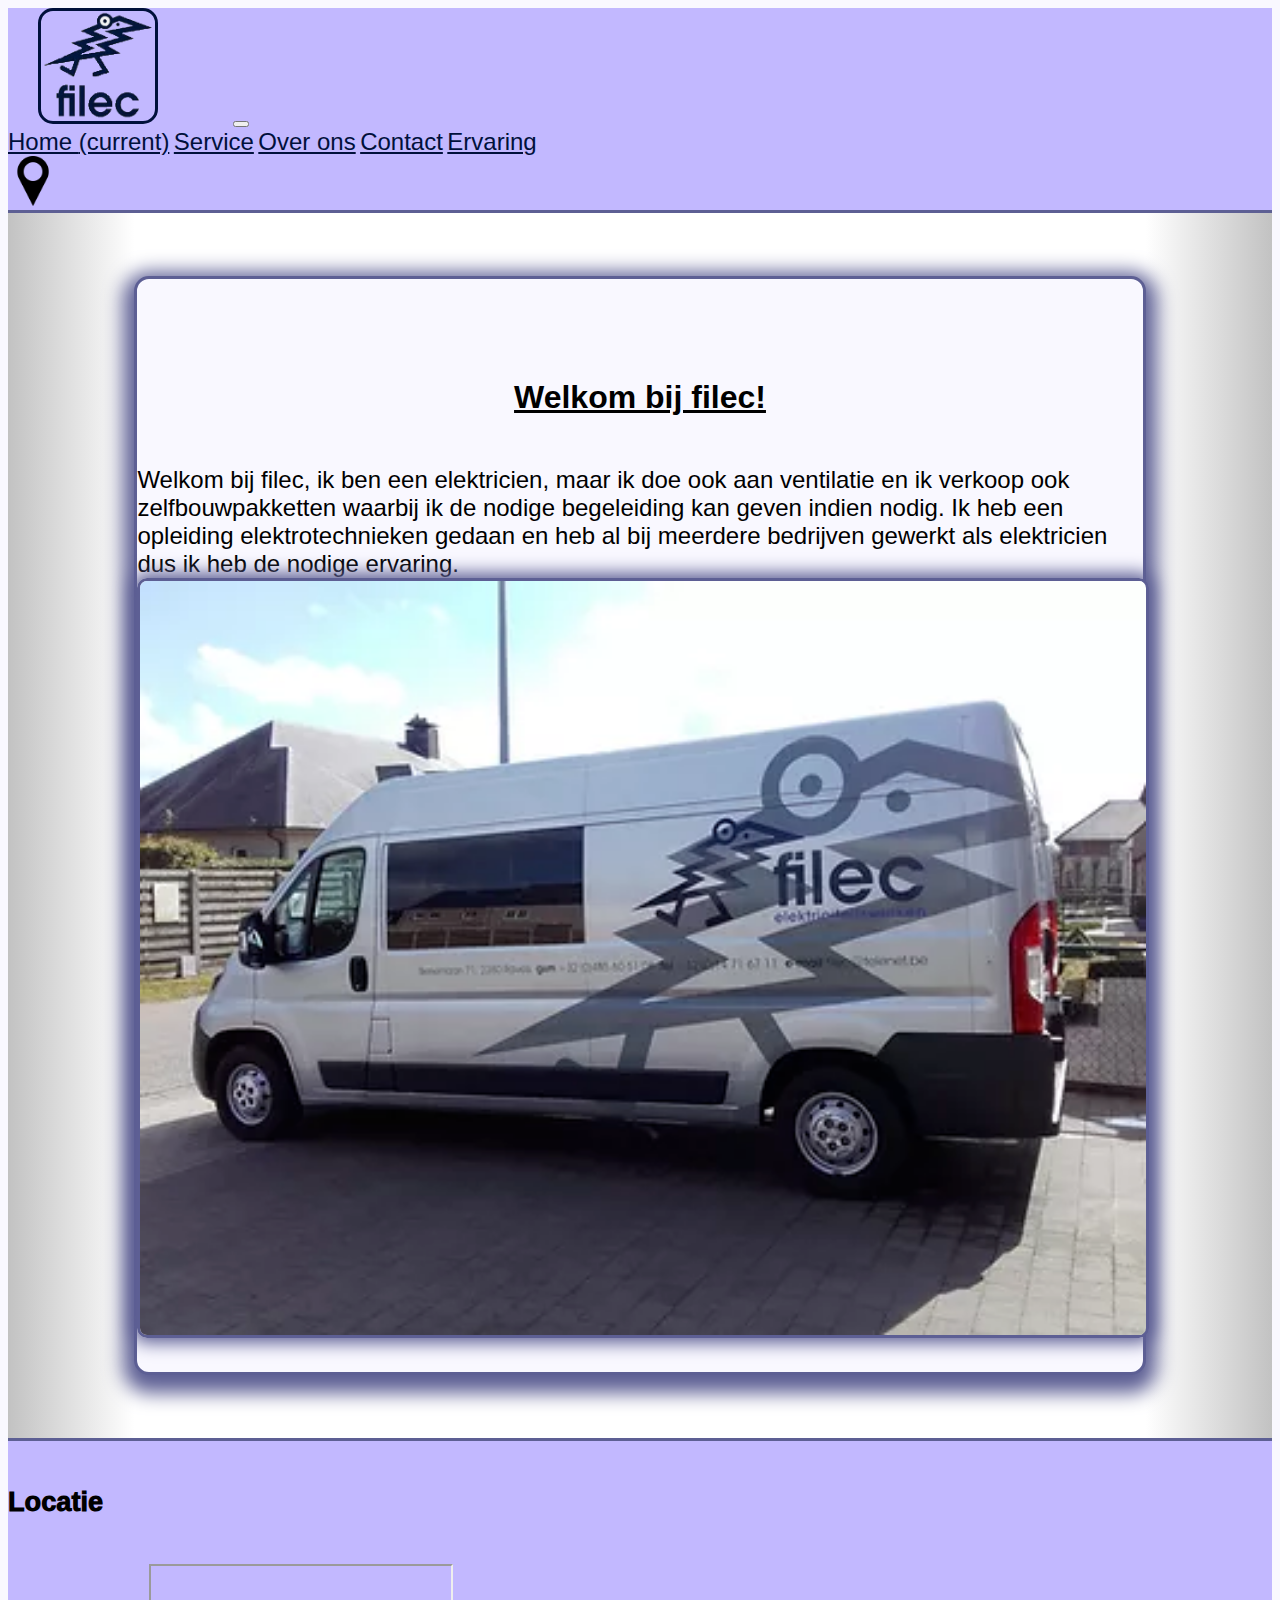
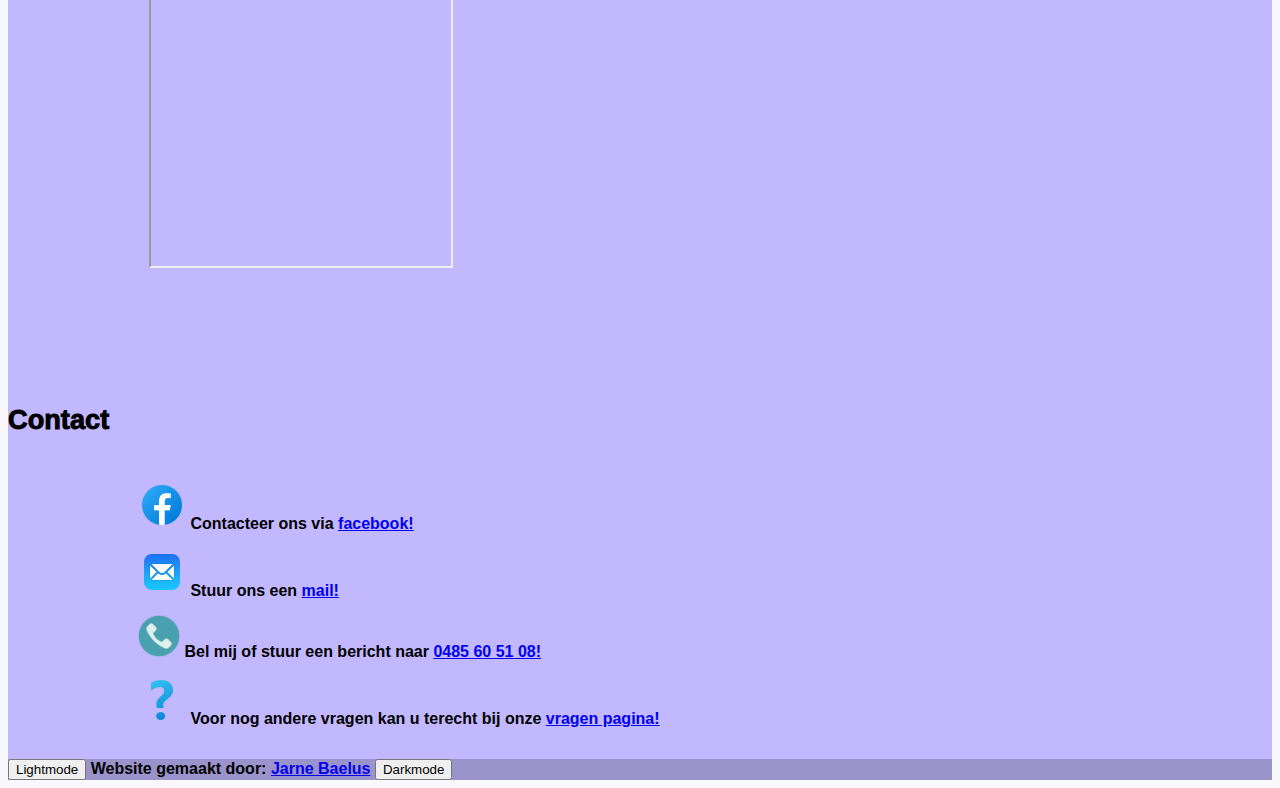
<file: Index.html>
<!DOCTYPE html>
<html lang="en">
<head>
    <meta charset="UTF-8">
    <meta name="viewport" content="width=device-width, initial-scale=1.0"/>
    <link rel="icon" type="image/png" sizes="16x16"  href="Images/favicons/favicon-16x16.png">
    <meta name="msapplication-TileColor" content="#ffffff">
    <meta name="theme-color" content="#ffffff">
    <title>Filec</title>
    <link rel="stylesheet" href="https://cdn.jsdelivr.net/npm/bootstrap@4.1.3/dist/css/bootstrap.min.css" integrity="sha384-MCw98/SFnGE8fJT3GXwEOngsV7Zt27NXFoaoApmYm81iuXoPkFOJwJ8ERdknLPMO" crossorigin="anonymous">
    <script src="https://code.jquery.com/jquery-3.3.1.slim.min.js" integrity="sha384-q8i/X+965DzO0rT7abK41JStQIAqVgRVzpbzo5smXKp4YfRvH+8abtTE1Pi6jizo" crossorigin="anonymous"></script>
    <script src="https://cdn.jsdelivr.net/npm/popper.js@1.14.3/dist/umd/popper.min.js" integrity="sha384-ZMP7rVo3mIykV+2+9J3UJ46jBk0WLaUAdn689aCwoqbBJiSnjAK/l8WvCWPIPm49" crossorigin="anonymous"></script>
    <script src="https://cdn.jsdelivr.net/npm/bootstrap@4.1.3/dist/js/bootstrap.min.js" integrity="sha384-ChfqqxuZUCnJSK3+MXmPNIyE6ZbWh2IMqE241rYiqJxyMiZ6OW/JmZQ5stwEULTy" crossorigin="anonymous"></script>
    <link rel="Stylesheet" href="./Styling/General.css">
    <link rel="Stylesheet" href="./Styling/HomePage.css">
</head>
<body id="body">
<header>
    <nav id ="navbar" class="navbar navbar-expand-lg navbar-light">
        <a class="navbar-brand" href="Index.html"><img id="Logo" src="/Images/LogoFinal.png" alt="Logo"><img id="DarkLogo" src="Images/DarkLogo.png" alt="Logo"></a>
        <button class="navbar-toggler" type="button" data-toggle="collapse" data-target="#navbarNavAltMarkup"
                aria-controls="navbarNavAltMarkup" aria-expanded="false" aria-label="Toggle navigation">
            <span class="navbar-toggler-icon"></span>
        </button>
        <div class="collapse navbar-collapse" id="navbarNavAltMarkup">
            <div class="navbar-nav" id="nav">
                <a class="nav-item nav-link active" href="Index.html">Home <span class="sr-only">(current)</span></a>
                <a class="nav-item nav-link" href="Services.html">Service</a>
                <a class="nav-item nav-link" href="AboutUs.html">Over ons</a>
                <a class="nav-item nav-link" href="Contact.html">Contact</a>
                <a class="nav-item nav-link" href="Experience.html">Ervaring</a>
            </div>
        </div>
        <a href="https://www.google.com/maps/place/Filec/@51.3641617,4.9839806,15.75z/data=!4m9!1m2!2m1!1sfilec!3m5!1s0x47c6b1f99900ab27:0x7a37b0a11c74a8a5!8m2!3d51.3658681!4d4.9849121!15sCgVmaWxlY5IBC2VsZWN0cmljaWFu" target="_blank"><img class="marker NoPhone" alt="marker" src="Images/map-marker.png"></a>
    </nav>
</header>
<main id="background">
    <div id="container-body" class="container-body">
        <h1 class="Title">Welkom bij filec!</h1>

    <div class="container">
        <div class="row">
            <div class="col-sm">
                <div class="HomeText">
                        Welkom bij filec, ik ben een elektricien, maar ik doe ook aan ventilatie en ik verkoop ook zelfbouwpakketten waarbij ik de nodige begeleiding kan geven indien nodig. Ik heb een opleiding elektrotechnieken gedaan en heb al bij meerdere bedrijven gewerkt als elektricien dus ik heb de nodige ervaring.
                </div>
            </div>
            <div class="col-sm">
                <img id="Bus" class="Bus" src="Images/Bus.png">
            </div>
        </div>
    </div>
    </div>
</main>
<footer id="footer" class="text-center text-lg-start">
    <!-- Grid container -->
    <div class="container p-4">
        <!--Grid row-->
        <div class="row">
            <!--Grid column-->

            <div class="col-lg-6 col-md-12 mb-4 mb-md-0 NoPhone">
                <h5 class="text-uppercase">Locatie</h5>

                <p>
                <div class="mapouter">
                <div class="gmap_canvas">
                    <iframe width="500px" height="300px" id="gmap_canvas" src="https://maps.google.com/maps?q=Berkenlaan%2071%20%202380%20RAVELS&t=&z=13&ie=UTF8&iwloc=&output=embed"></iframe>
                    <a href="https://123movies-to.org"></a><br>
                    <style>.mapouter{position:relative;text-align:center;height:395px;width:585px;}</style>
                    <style>.gmap_canvas {overflow:hidden;background:none!important;height:395px;width:585px;}</style>
                </div></div>

            </div>

            <!--Grid column-->

            <!--Grid column-->
            <div class="col-lg-6 col-md-12 mb-4 mb-md-0">
                <h5 class="text-uppercase">Contact</h5>

                <p class="Contact-footer">
                    <img class="logo-facebook" src="Images/icons/Facebook.png" alt="Facebook Logo"> Contacteer ons via <a href="https://www.facebook.com/search/top?q=filec">facebook!</a><br>
                    <img class="logo-mail" src="Images/icons/Mail.png" alt="Facebook Logo"> Stuur ons een <a href="mailto:filec@telenet.be">mail!</a><br>
                    <img class="Logo-phone" src="Images/icons/Phone.png" alt="Facebook Logo"> Bel mij of stuur een bericht naar <a href="tel:0485605108">0485 60 51 08!</a><br>
                    <img class="logo-question" src="Images/icons/Question.png" alt="Facebook Logo"> Voor nog andere vragen kan u terecht bij onze <a href="Contact.html">vragen pagina!</a><br>
                </p>
            </div>
            <!--Grid column-->
        </div>
        <!--Grid row-->
    </div>
    <!-- Grid container -->

    <div class="text-center p-3" style="background-color: rgba(0, 0, 0, 0.2);">
        <button type ="button" role="button" id="Light" onclick="Lighten()">Lightmode</button>
        Website gemaakt door: <a href="mailto:jarnebaelus@gmail.com">Jarne Baelus</a>
        <button type ="button" role="button" id="Dark" onclick="Darken()">Darkmode</button>

    </div>
</footer>
<script src="Javascript/General.js"></script>
</body>
</html>
</file>
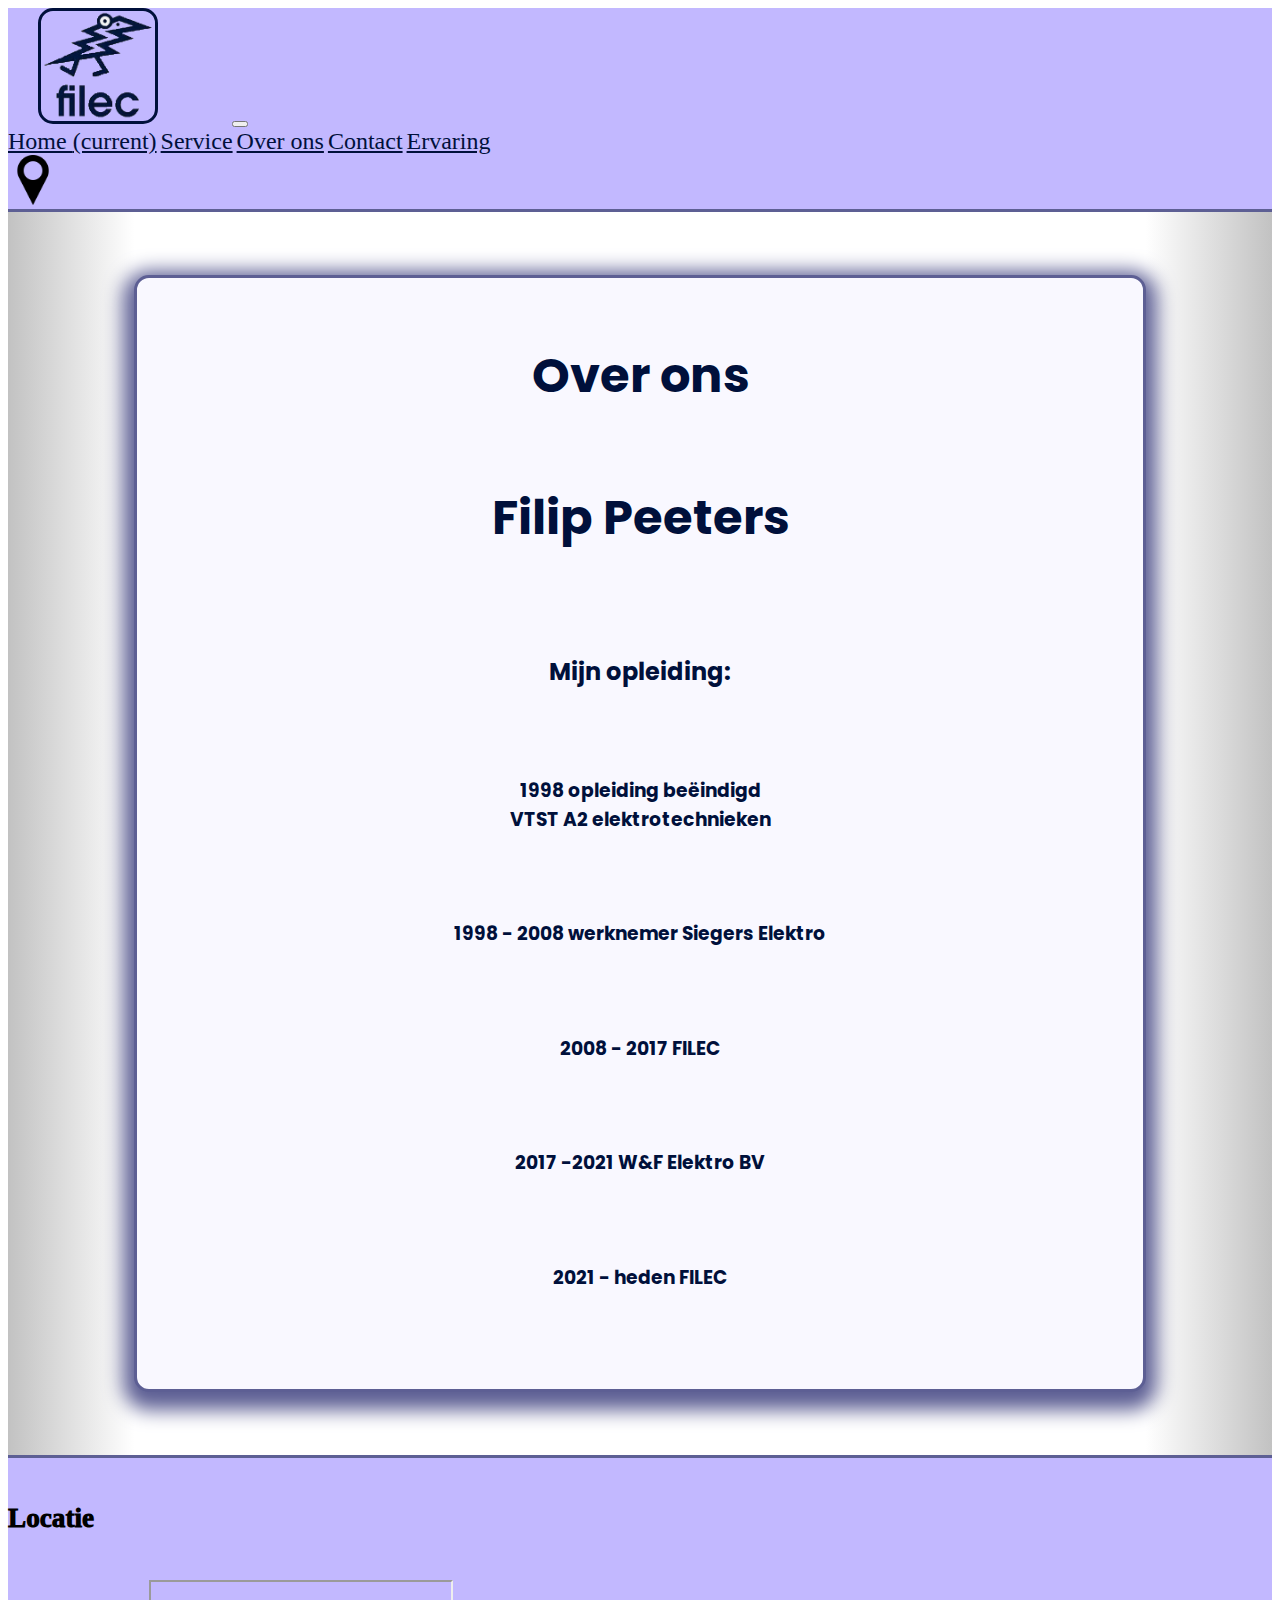
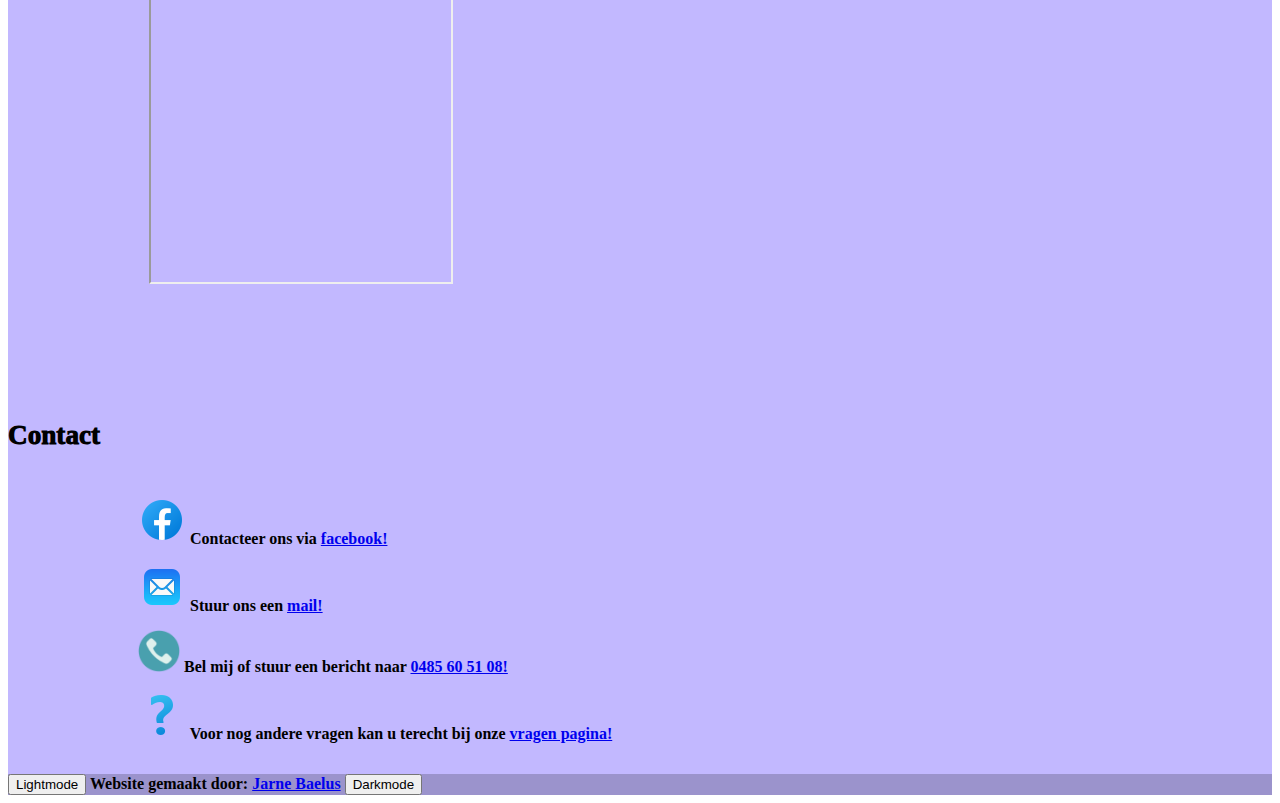
<file: AboutUs.html>
<!DOCTYPE html>
<html lang="en">
<head>
    <meta charset="UTF-8">
    <meta name="viewport" content="width=device-width, initial-scale=1.0"/>
    <link rel="icon" type="image/png" sizes="16x16"  href="Images/favicons/favicon-16x16.png">
    <meta name="msapplication-TileColor" content="#ffffff">
    <meta name="theme-color" content="#ffffff">
    <title>Filec</title>
    <link rel="stylesheet" href="https://cdn.jsdelivr.net/npm/bootstrap@4.1.3/dist/css/bootstrap.min.css" integrity="sha384-MCw98/SFnGE8fJT3GXwEOngsV7Zt27NXFoaoApmYm81iuXoPkFOJwJ8ERdknLPMO" crossorigin="anonymous">
    <script src="https://code.jquery.com/jquery-3.3.1.slim.min.js" integrity="sha384-q8i/X+965DzO0rT7abK41JStQIAqVgRVzpbzo5smXKp4YfRvH+8abtTE1Pi6jizo" crossorigin="anonymous"></script>
    <script src="https://cdn.jsdelivr.net/npm/popper.js@1.14.3/dist/umd/popper.min.js" integrity="sha384-ZMP7rVo3mIykV+2+9J3UJ46jBk0WLaUAdn689aCwoqbBJiSnjAK/l8WvCWPIPm49" crossorigin="anonymous"></script>
    <script src="https://cdn.jsdelivr.net/npm/bootstrap@4.1.3/dist/js/bootstrap.min.js" integrity="sha384-ChfqqxuZUCnJSK3+MXmPNIyE6ZbWh2IMqE241rYiqJxyMiZ6OW/JmZQ5stwEULTy" crossorigin="anonymous"></script>
    <link rel="Stylesheet" href="./Styling/General.css">
    <link rel="Stylesheet" href="./Styling/Aboutus.css">
</head>
<body id="body">
<header>
    <nav id ="navbar" class="navbar navbar-expand-lg navbar-light">
        <a class="navbar-brand" href="Index.html"><img id="Logo" src="/Images/LogoFinal.png" alt="Logo"><img id="DarkLogo" src="Images/DarkLogo.png" alt="Logo"></a>
        <button class="navbar-toggler" type="button" data-toggle="collapse" data-target="#navbarNavAltMarkup"
                aria-controls="navbarNavAltMarkup" aria-expanded="false" aria-label="Toggle navigation">
            <span class="navbar-toggler-icon"></span>
        </button>
        <div class="collapse navbar-collapse" id="navbarNavAltMarkup">
            <div class="navbar-nav" id="nav">
                <a class="nav-item nav-link active" href="Index.html">Home <span class="sr-only">(current)</span></a>
                <a class="nav-item nav-link" href="Services.html">Service</a>
                <a class="nav-item nav-link" href="AboutUs.html">Over ons</a>
                <a class="nav-item nav-link" href="Contact.html">Contact</a>
                <a class="nav-item nav-link" href="Experience.html">Ervaring</a>
            </div>
        </div>
        <a href="https://www.google.com/maps/place/Filec/@51.3641617,4.9839806,15.75z/data=!4m9!1m2!2m1!1sfilec!3m5!1s0x47c6b1f99900ab27:0x7a37b0a11c74a8a5!8m2!3d51.3658681!4d4.9849121!15sCgVmaWxlY5IBC2VsZWN0cmljaWFu" target="_blank"><img class="marker NoPhone" alt="marker" src="Images/map-marker.png"></a>
    </nav>
</header>
<main id="background">
    <div id="container-body" class="container-body">
        <h1 class="Title">Over ons</h1>
        <div class="row">
            <div class="col">
                <div container>
        <h1>Filip Peeters</h1><br><br>
        <h2>Mijn opleiding:</h2><br><br>
            <h3>1998 opleiding beëindigd<br> VTST A2 elektrotechnieken</h3><br><br>
            <h3>1998 - 2008 werknemer Siegers Elektro</h3><br><br>
            <h3>2008 - 2017 FILEC</h3><br><br>
            <h3>2017 -2021 W&F Elektro BV</h3><br><br>
            <h3>2021 - heden FILEC</h3><br><br>
                </div>
            </div>
            <div class="col collogo">
                <img alt="Logo" class="Logopicture" src="Images/LogoFinal.png">
            </div>
        </div>
    </div>
</main>
<footer id="footer" class="text-center text-lg-start">
    <!-- Grid container -->
    <div class="container p-4">
        <!--Grid row-->
        <div class="row">
            <!--Grid column-->

            <div class="col-lg-6 col-md-12 mb-4 mb-md-0 NoPhone">
                <h5 class="text-uppercase">Locatie</h5>

                <p>
                <div class="mapouter">
                    <div class="gmap_canvas">
                        <iframe width="500px" height="300px" id="gmap_canvas" src="https://maps.google.com/maps?q=Berkenlaan%2071%20%202380%20RAVELS&t=&z=13&ie=UTF8&iwloc=&output=embed"></iframe>
                        <a href="https://123movies-to.org"></a><br>
                        <style>.mapouter{position:relative;text-align:center;height:395px;width:585px;}</style>
                        <style>.gmap_canvas {overflow:hidden;background:none!important;height:395px;width:585px;}</style>
                    </div></div>

            </div>

            <!--Grid column-->

            <!--Grid column-->
            <div class="col-lg-6 col-md-12 mb-4 mb-md-0">
                <h5 class="text-uppercase">Contact</h5>

                <p class="Contact-footer">
                    <img class="logo-facebook" src="Images/icons/Facebook.png" alt="Facebook Logo"> Contacteer ons via <a href="https://www.facebook.com/search/top?q=filec">facebook!</a><br>
                    <img class="logo-mail" src="Images/icons/Mail.png" alt="Facebook Logo"> Stuur ons een <a href="mailto:filec@telenet.be">mail!</a><br>
                    <img class="Logo-phone" src="Images/icons/Phone.png" alt="Facebook Logo"> Bel mij of stuur een bericht naar <a href="tel:0485605108">0485 60 51 08!</a><br>
                    <img class="logo-question" src="Images/icons/Question.png" alt="Facebook Logo"> Voor nog andere vragen kan u terecht bij onze <a href="Contact.html">vragen pagina!</a><br>
                </p>
            </div>
            <!--Grid column-->
        </div>
        <!--Grid row-->
    </div>
    <!-- Grid container -->

    <div class="text-center p-3" style="background-color: rgba(0, 0, 0, 0.2);">
        <button type ="button" role="button" id="Light" onclick="Lighten()">Lightmode</button>
        Website gemaakt door: <a href="mailto:jarnebaelus@gmail.com">Jarne Baelus</a>
        <button type ="button" role="button" id="Dark" onclick="Darken()">Darkmode</button>

    </div>
</footer>
<script src="Javascript/General.js"></script>
</body>
</html>
</file>
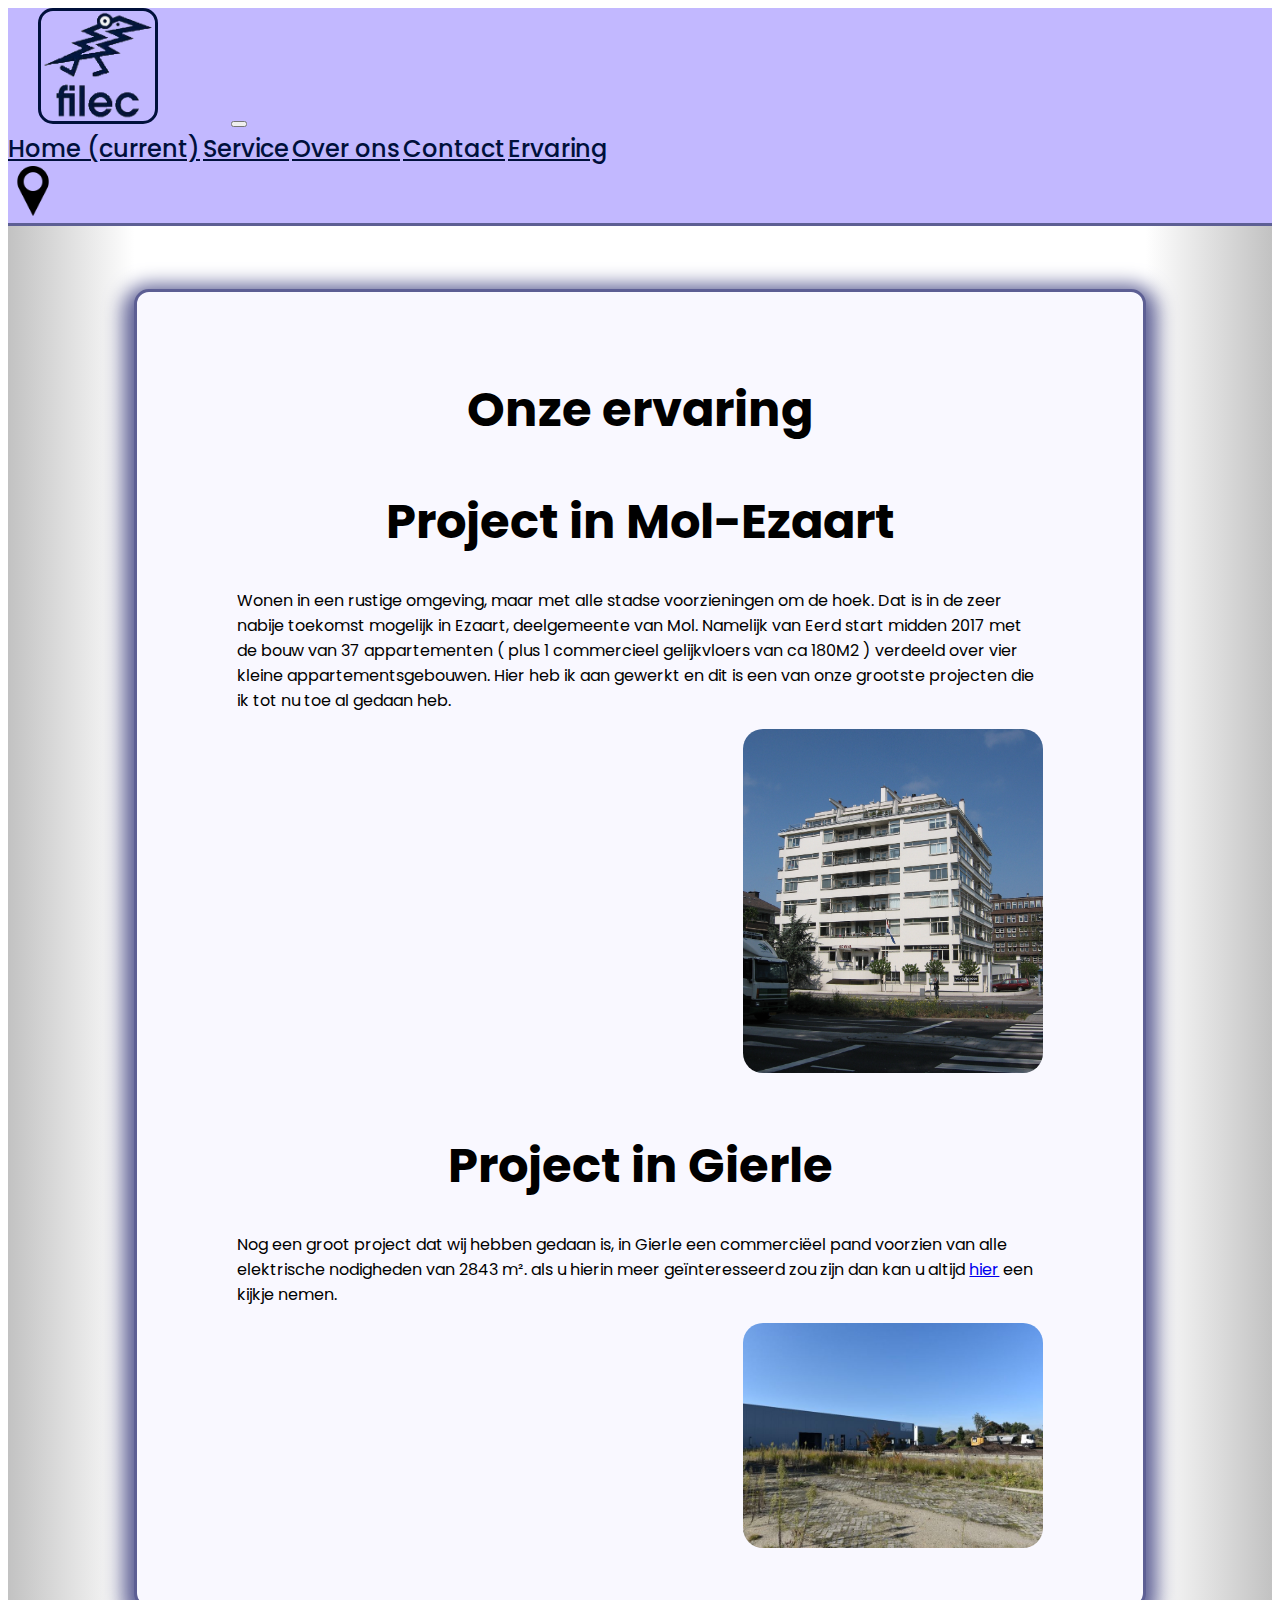
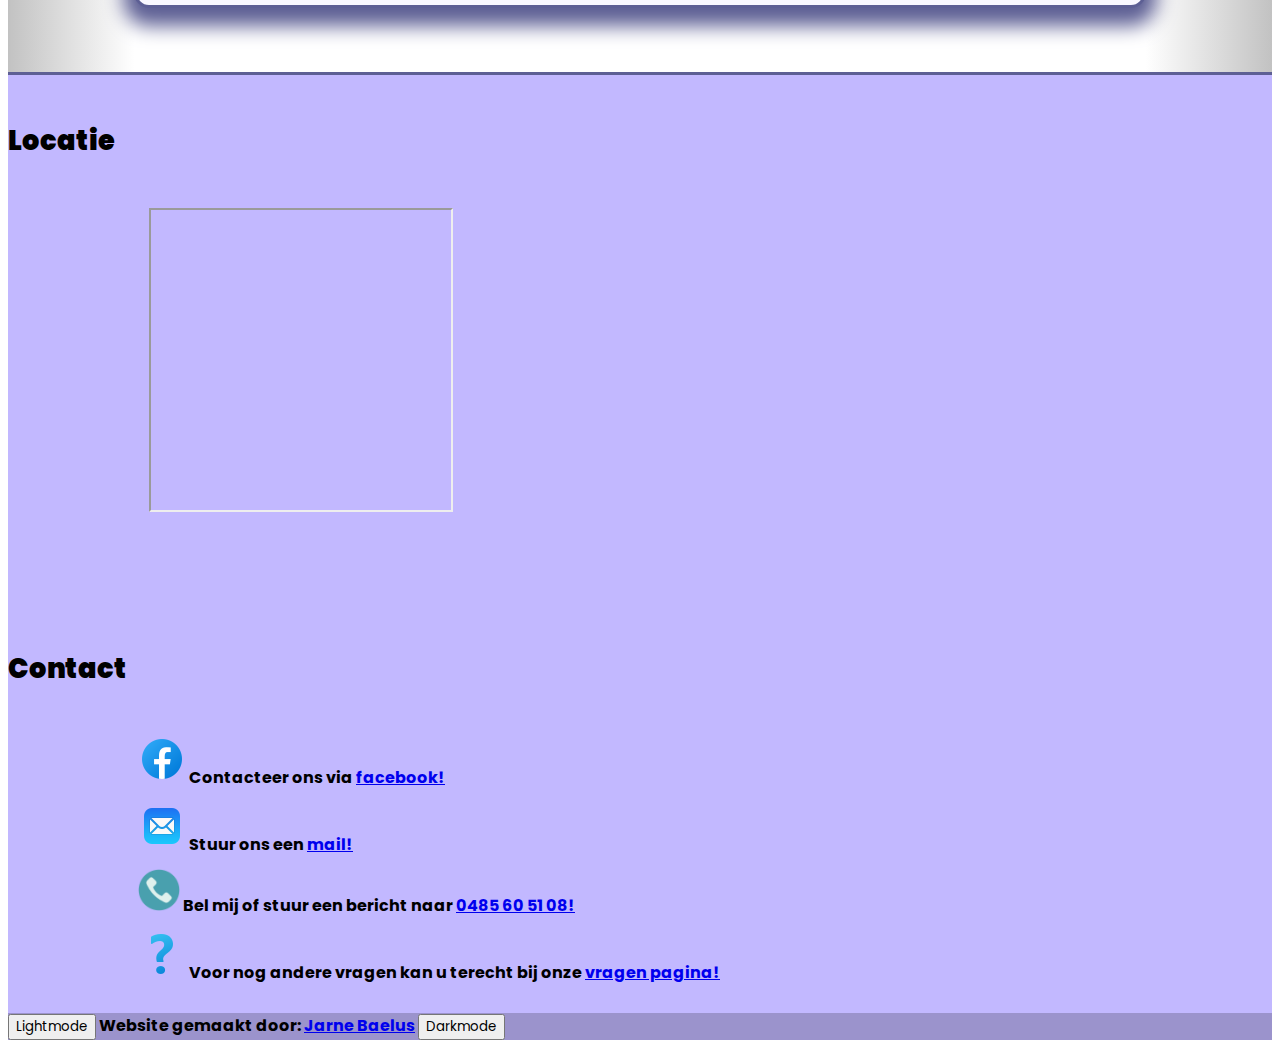
<file: Experience.html>
<!DOCTYPE html>
<html lang="en">
<head>
    <meta charset="UTF-8">
    <meta name="viewport" content="width=device-width, initial-scale=1.0"/>
    <link rel="icon" type="image/png" sizes="16x16"  href="Images/favicons/favicon-16x16.png">
    <meta name="msapplication-TileColor" content="#ffffff">
    <meta name="theme-color" content="#ffffff">
    <title>Filec</title>
    <link rel="stylesheet" href="https://cdn.jsdelivr.net/npm/bootstrap@4.1.3/dist/css/bootstrap.min.css" integrity="sha384-MCw98/SFnGE8fJT3GXwEOngsV7Zt27NXFoaoApmYm81iuXoPkFOJwJ8ERdknLPMO" crossorigin="anonymous">
    <script src="https://code.jquery.com/jquery-3.3.1.slim.min.js" integrity="sha384-q8i/X+965DzO0rT7abK41JStQIAqVgRVzpbzo5smXKp4YfRvH+8abtTE1Pi6jizo" crossorigin="anonymous"></script>
    <script src="https://cdn.jsdelivr.net/npm/popper.js@1.14.3/dist/umd/popper.min.js" integrity="sha384-ZMP7rVo3mIykV+2+9J3UJ46jBk0WLaUAdn689aCwoqbBJiSnjAK/l8WvCWPIPm49" crossorigin="anonymous"></script>
    <script src="https://cdn.jsdelivr.net/npm/bootstrap@4.1.3/dist/js/bootstrap.min.js" integrity="sha384-ChfqqxuZUCnJSK3+MXmPNIyE6ZbWh2IMqE241rYiqJxyMiZ6OW/JmZQ5stwEULTy" crossorigin="anonymous"></script>
    <link rel="Stylesheet" href="./Styling/General.css">
    <link rel="Stylesheet" href="./Styling/Experience.css">
</head>
<body id="body">
<header>
    <nav id ="navbar" class="navbar navbar-expand-lg navbar-light">
        <a class="navbar-brand" href="Index.html"><img id="Logo" src="/Images/LogoFinal.png" alt="Logo"><img id="DarkLogo" src="Images/DarkLogo.png" alt="Logo"></a>
        <button class="navbar-toggler" type="button" data-toggle="collapse" data-target="#navbarNavAltMarkup"
                aria-controls="navbarNavAltMarkup" aria-expanded="false" aria-label="Toggle navigation">
            <span class="navbar-toggler-icon"></span>
        </button>
        <div class="collapse navbar-collapse" id="navbarNavAltMarkup">
            <div class="navbar-nav" id="nav">
                <a class="nav-item nav-link" href="Index.html">Home <span class="sr-only">(current)</span></a>
                <a class="nav-item nav-link" href="Services.html">Service</a>
                <a class="nav-item nav-link" href="AboutUs.html">Over ons</a>
                <a class="nav-item nav-link" href="Contact.html">Contact</a>
                <a class="nav-item nav-link active" href="Experience.html">Ervaring</a>
            </div>
        </div>
        <a href="https://www.google.com/maps/place/Filec/@51.3641617,4.9839806,15.75z/data=!4m9!1m2!2m1!1sfilec!3m5!1s0x47c6b1f99900ab27:0x7a37b0a11c74a8a5!8m2!3d51.3658681!4d4.9849121!15sCgVmaWxlY5IBC2VsZWN0cmljaWFu" target="_blank"><img class="marker NoPhone" alt="marker" src="Images/map-marker.png"></a>
    </nav>
</header>
<main id="background">
    <div id="container-body" class="container-body">
        <h1>Onze ervaring</h1>
        <div class="row r1">
            <div class="col p1">
                <h2>Project in Mol-Ezaart</h2>
                <p class="projecttext">Wonen in een rustige omgeving, maar met alle stadse voorzieningen om de hoek. Dat is in de zeer nabije toekomst mogelijk in Ezaart, deelgemeente van Mol. Namelijk van Eerd start midden 2017 met de bouw van 37 appartementen ( plus 1 commercieel gelijkvloers van ca 180M2 ) verdeeld over vier kleine appartementsgebouwen. Hier heb ik aan gewerkt en dit is een van onze grootste projecten die ik tot nu toe al gedaan heb.</p>

            </div>
            <div class="col p2">
                <img class="project" alt="project" src="Images/Experience/Flat.jpg">
            </div>
        </div>
        <div class="row r2">
            <div class="col p1">
                <h2>Project in Gierle</h2>
                <p class="projecttext">Nog een groot project dat wij hebben gedaan is, in Gierle een commerciëel pand voorzien van alle elektrische nodigheden van 2843 m². als u hierin meer geïnteresseerd zou zijn dan kan u altijd <a href="https://www.immoweb.be/nl/zoekertje/commerciele-panden/te-koop/gierle/2275/9566100">hier</a> een kijkje nemen. </p>

            </div>
            <div class="col p2">
                <img class="project" alt="project" src="Images/Experience/project2.jpg">
            </div>
        </div>


    </div>
</main>
<footer id="footer" class="text-center text-lg-start">
    <!-- Grid container -->
    <div class="container p-4">
        <!--Grid row-->
        <div class="row">
            <!--Grid column-->

            <div class="col-lg-6 col-md-12 mb-4 mb-md-0 NoPhone">
                <h5 class="text-uppercase">Locatie</h5>

                <p>
                <div class="mapouter">
                    <div class="gmap_canvas">
                        <iframe width="500px" height="300px" id="gmap_canvas" src="https://maps.google.com/maps?q=Berkenlaan%2071%20%202380%20RAVELS&t=&z=13&ie=UTF8&iwloc=&output=embed"></iframe>
                        <a href="https://123movies-to.org"></a><br>
                        <style>.mapouter{position:relative;text-align:center;height:395px;width:585px;}</style>
                        <style>.gmap_canvas {overflow:hidden;background:none!important;height:395px;width:585px;}</style>
                    </div></div>

            </div>

            <!--Grid column-->

            <!--Grid column-->
            <div class="col-lg-6 col-md-12 mb-4 mb-md-0">
                <h5 class="text-uppercase">Contact</h5>

                <p class="Contact-footer">
                    <img class="logo-facebook" src="Images/icons/Facebook.png" alt="Facebook Logo"> Contacteer ons via <a href="https://www.facebook.com/search/top?q=filec">facebook!</a><br>
                    <img class="logo-mail" src="Images/icons/Mail.png" alt="Facebook Logo"> Stuur ons een <a href="mailto:filec@telenet.be">mail!</a><br>
                    <img class="Logo-phone" src="Images/icons/Phone.png" alt="Facebook Logo"> Bel mij of stuur een bericht naar <a href="tel:0485605108">0485 60 51 08!</a><br>
                    <img class="logo-question" src="Images/icons/Question.png" alt="Facebook Logo"> Voor nog andere vragen kan u terecht bij onze <a href="Contact.html">vragen pagina!</a><br>
                </p>
            </div>
            <!--Grid column-->
        </div>
        <!--Grid row-->
    </div>
    <!-- Grid container -->

    <div class="text-center p-3" style="background-color: rgba(0, 0, 0, 0.2);">
        <button type ="button" role="button" id="Light" onclick="Lighten()">Lightmode</button>
        Website gemaakt door: <a href="mailto:jarnebaelus@gmail.com">Jarne Baelus</a>
        <button type ="button" role="button" id="Dark" onclick="Darken()">Darkmode</button>

    </div>
</footer>
<script src="Javascript/General.js"></script>
</body>
</html>
</file>
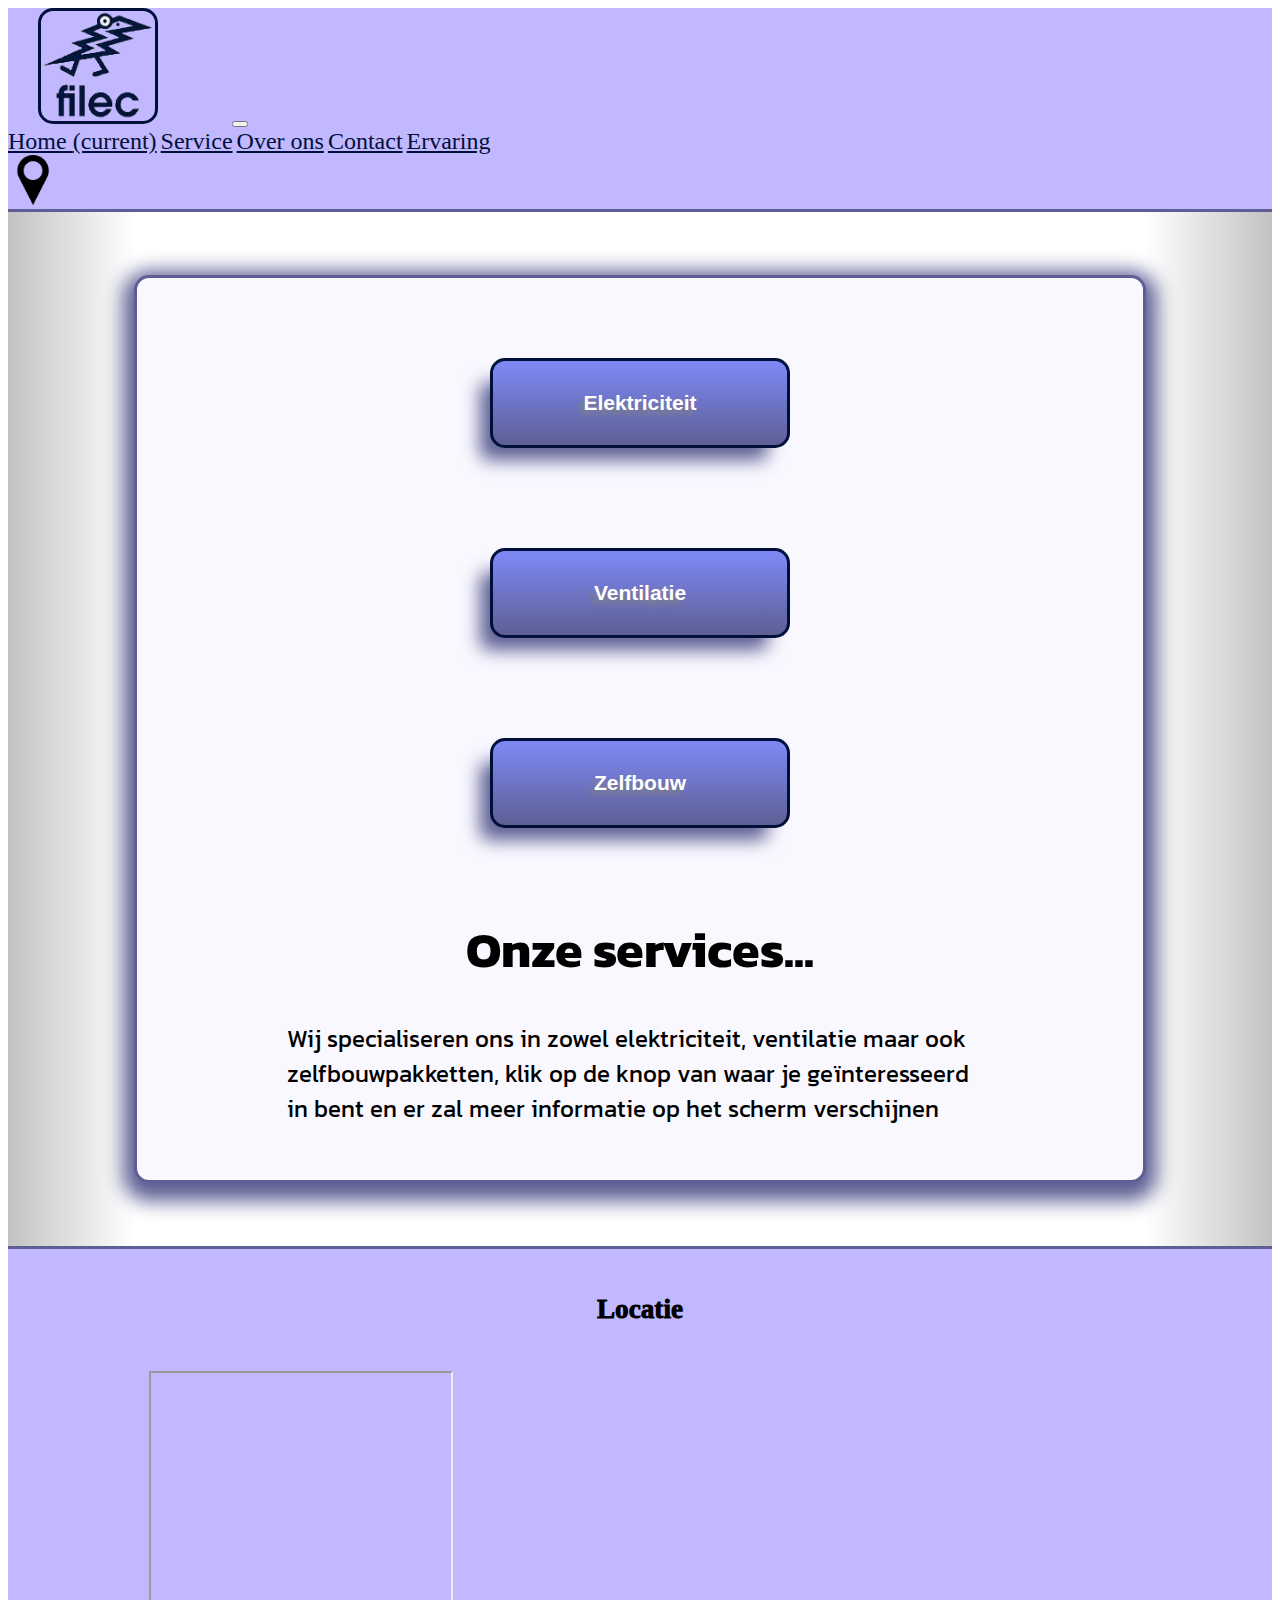
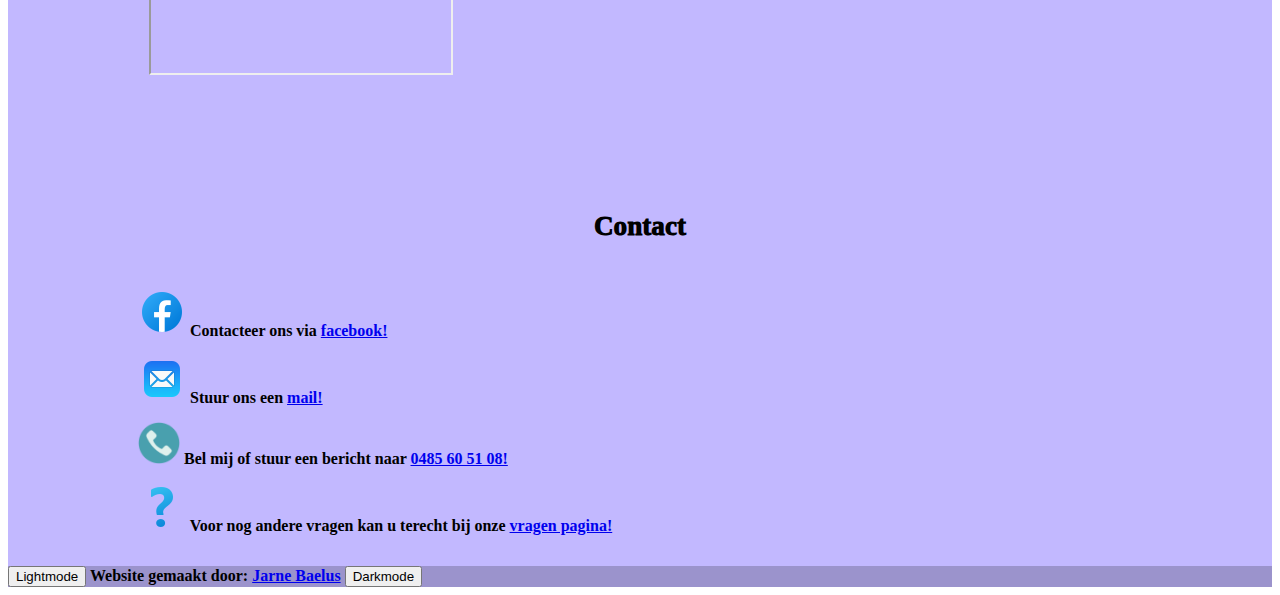
<file: Services.html>
<!DOCTYPE html>
<html lang="en">
<head>
    <meta charset="UTF-8">
    <meta name="viewport" content="width=device-width, initial-scale=1.0"/>
    <link rel="icon" type="image/png" sizes="16x16"  href="Images/favicons/favicon-16x16.png">
    <meta name="msapplication-TileColor" content="#ffffff">
    <meta name="theme-color" content="#ffffff">
    <title>Filec</title>
    <link rel="stylesheet" href="https://cdn.jsdelivr.net/npm/bootstrap@4.1.3/dist/css/bootstrap.min.css" integrity="sha384-MCw98/SFnGE8fJT3GXwEOngsV7Zt27NXFoaoApmYm81iuXoPkFOJwJ8ERdknLPMO" crossorigin="anonymous">
    <script src="https://code.jquery.com/jquery-3.3.1.slim.min.js" integrity="sha384-q8i/X+965DzO0rT7abK41JStQIAqVgRVzpbzo5smXKp4YfRvH+8abtTE1Pi6jizo" crossorigin="anonymous"></script>
    <script src="https://cdn.jsdelivr.net/npm/popper.js@1.14.3/dist/umd/popper.min.js" integrity="sha384-ZMP7rVo3mIykV+2+9J3UJ46jBk0WLaUAdn689aCwoqbBJiSnjAK/l8WvCWPIPm49" crossorigin="anonymous"></script>
    <script src="https://cdn.jsdelivr.net/npm/bootstrap@4.1.3/dist/js/bootstrap.min.js" integrity="sha384-ChfqqxuZUCnJSK3+MXmPNIyE6ZbWh2IMqE241rYiqJxyMiZ6OW/JmZQ5stwEULTy" crossorigin="anonymous"></script>
    <link rel="Stylesheet" href="./Styling/General.css">
    <link rel="Stylesheet" href="./Styling/Services.css">
</head>
<body>
<header>
    <nav id ="navbar" class="navbar navbar-expand-lg navbar-light">
        <a class="navbar-brand" href="Index.html"><img id="Logo" src="/Images/LogoFinal.png" alt="Logo"><img id="DarkLogo" src="Images/DarkLogo.png" alt="Logo"></a>
        <button class="navbar-toggler" type="button" data-toggle="collapse" data-target="#navbarNavAltMarkup"
                aria-controls="navbarNavAltMarkup" aria-expanded="false" aria-label="Toggle navigation">
            <span class="navbar-toggler-icon"></span>
        </button>
        <div class="collapse navbar-collapse" id="navbarNavAltMarkup">
            <div class="navbar-nav" id="nav">
                <a class="nav-item nav-link" href="Index.html">Home <span class="sr-only">(current)</span></a>
                <a class="nav-item nav-link active" href="Services.html">Service</a>
                <a class="nav-item nav-link" href="AboutUs.html">Over ons</a>
                <a class="nav-item nav-link" href="Contact.html">Contact</a>
                <a class="nav-item nav-link" href="Experience.html">Ervaring</a>
            </div>
        </div>
        <a href="https://www.google.com/maps/place/Filec/@51.3641617,4.9839806,15.75z/data=!4m9!1m2!2m1!1sfilec!3m5!1s0x47c6b1f99900ab27:0x7a37b0a11c74a8a5!8m2!3d51.3658681!4d4.9849121!15sCgVmaWxlY5IBC2VsZWN0cmljaWFu" target="_blank"><img class="marker NoPhone" alt="marker" src="Images/map-marker.png"></a>
    </nav>
</header>
<main id="background">
    <div id="container-body" class="container-body">

        <div class="row">
            <div class="col">
        <button role="button" class= "button" id = "Elektriciteit" onclick="ShowElectro()">Elektriciteit</button>
            </div>
            <div class="col">
        <button role="button" class= "button" id = "Ventilatie" onclick="Showvent()">Ventilatie</button>
        </div>
            <div class="col">
        <button role="button" class= "button" id = "Zelfbouwpakketten" onclick="Showpack()">Zelfbouw</button>
    </div>
        </div>
        <div id="blocks">
        <div id="intro" class="buttonblock Intro">
            <h1>Onze services...</h1>
            <p>Wij specialiseren ons in zowel elektriciteit, ventilatie maar ook zelfbouwpakketten, klik op de knop van waar je geïnteresseerd in bent en er zal meer informatie op het scherm verschijnen</p>
        </div>
        <div id="electro" class="buttonblock electro">
            <h1>Elektriciteit</h1>
            <div class="row">
                <div class="col">Ik werk voornamelijk als elektricien. Grote problemen met elektriciteit of gewoonweg nieuwe bekabeling plaatsen, geen probleem... ik zorg ervoor dat alles werkt zoals het hoort. Als u interesse zou hebben kan u naar de <a href="Contact.html">contact pagina</a> gaan voor een afspraak te maken of bellen via het nummer <a href="tel:0485 60 51 08">0485 60 51 08!</a></div>
                <div class="col"><img alt="Elektricien" class="blockimg" src="Images/Services/Elektricien.jpg"></div>
            </div>
        </div>
        <div id="Vent" class="buttonblock Vent">
            <h1>Ventilatie</h1>
            <div class="row">
                <div class="col">Ik repareer en installeer ook ventilatie, van kleine ventilaties tot ventilatie van een bedrijf. Wij zullen voor goede ventilatie zorgen. Als u interesse zou hebben kan u naar de <a href="Contact.html">contact pagina</a> gaan voor een afspraak te maken of bellen via het nummer <a href="tel:0485 60 51 08">0485 60 51 08!</a></div>
                <div class="col"><img alt="Elektricien" class="blockimg" src="Images/Services/Ventilatie.jpg"></div>
            </div>
        </div>
        <div id="pack" class="buttonblock pack">
            <h1>Zelfbouwpakket met hulp</h1>
            <div class="row">
                <div class="col">Ik verkoop ook zelfbouwpakketten van bijvoorbeeld een tafel, indien nodig zal ik helpen deze in elkaar te zetten zo dat alles zeker goed loopt. Als u interesse zou hebben kan u naar de <a href="Contact.html">contact pagina</a> gaan voor een afspraak te maken of bellen via het nummer <a href="tel:0485 60 51 08">0485 60 51 08!</a></div>
                <div class="col"><img alt="Elektricien" class="blockimg" src="Images/Services/tool.jpg"></div>
            </div>
        </div>
        </div>
    </div>
</main>
<footer id="footer" class="text-center text-lg-start">
    <!-- Grid container -->
    <div class="container p-4">
        <!--Grid row-->
        <div class="row">
            <!--Grid column-->

            <div class="col-lg-6 col-md-12 mb-4 mb-md-0 NoPhone">
                <h5 class="text-uppercase">Locatie</h5>

                <p>
                <div class="mapouter">
                    <div class="gmap_canvas">
                        <iframe width="500px" height="300px" id="gmap_canvas" src="https://maps.google.com/maps?q=Berkenlaan%2071%20%202380%20RAVELS&t=&z=13&ie=UTF8&iwloc=&output=embed"></iframe>
                        <a href="https://123movies-to.org"></a><br>
                        <style>.mapouter{position:relative;text-align:center;height:395px;width:585px;}</style>
                        <style>.gmap_canvas {overflow:hidden;background:none!important;height:395px;width:585px;}</style>
                    </div></div>

            </div>

            <!--Grid column-->

            <!--Grid column-->
            <div class="col-lg-6 col-md-12 mb-4 mb-md-0">
                <h5 class="text-uppercase">Contact</h5>

                <p class="Contact-footer">
                    <img class="logo-facebook" src="Images/icons/Facebook.png" alt="Facebook Logo"> Contacteer ons via <a href="https://www.facebook.com/search/top?q=filec">facebook!</a><br>
                    <img class="logo-mail" src="Images/icons/Mail.png" alt="Facebook Logo"> Stuur ons een <a href="mailto:filec@telenet.be">mail!</a><br>
                    <img class="Logo-phone" src="Images/icons/Phone.png" alt="Facebook Logo"> Bel mij of stuur een bericht naar <a href="tel:0485605108">0485 60 51 08!</a><br>
                    <img class="logo-question" src="Images/icons/Question.png" alt="Facebook Logo"> Voor nog andere vragen kan u terecht bij onze <a href="Contact.html">vragen pagina!</a><br>
                </p>
            </div>
            <!--Grid column-->
        </div>
        <!--Grid row-->
    </div>
    <!-- Grid container -->

    <div class="text-center p-3" style="background-color: rgba(0, 0, 0, 0.2);">
        <button type ="button" role="button" id="Light" onclick="Lighten()">Lightmode</button>
        Website gemaakt door: <a href="mailto:jarnebaelus@gmail.com">Jarne Baelus</a>
        <button type ="button" role="button" id="Dark" onclick="Darken()">Darkmode</button>

    </div>
</footer>
<script src="Javascript/General.js"></script>
<script src="Javascript/Services.js"></script>
</body>
</html>
</file>
<file: Styling/General.css>
@import url("https://fonts.googleapis.com/css2?family=Kanit&display=swap");
main {
  padding-top: 5%;
  padding-bottom: 5%;
  background: rgb(194, 194, 194);
  background: linear-gradient(90deg, rgb(194, 194, 194) 0%, rgb(255, 255, 255) 10%, rgb(255, 255, 255) 90%, rgb(194, 194, 194) 100%);
  font-family: "Kanit", sans-serif;
}

body {
  overflow-x: hidden;
}

.container-body {
  border-radius: 15px;
  background-color: #F9F8FF;
  margin-left: 10%;
  margin-right: 10%;
  border: 3px solid #5D5F94;
  padding-top: 30px;
  padding-bottom: 30px;
  box-shadow: 0px 7px 19px 11px #5D5F94;
}

.marker {
  width: 50px;
  margin-right: 50px;
}

#Logo, #DarkLogo {
  Height: 110px;
  margin-left: 30px;
  margin-right: 70px;
  border: solid 3px #00103B;
  border-radius: 15px;
}

#DarkLogo {
  display: none;
  border: solid 3px white;
}

.nav-item {
  font-size: 1.5em;
  font-weight: 500;
  color: #00103B;
  width: 200px;
  content-align: right;
}

.navbar {
  background-color: #c2b8ff;
  border-bottom: 3px solid #5D5F94;
  max-width: 100%;
  font-weight: bold;
}

footer {
  font-weight: bold;
  background-color: #c2b8ff;
  border-top: 3px solid #5D5F94;
}

.text-uppercase {
  font-weight: 1000;
  font-size: 1.7em;
}

.Contact-footer {
  line-height: 48px;
  text-align: left;
  margin-left: 130px;
  overflow: clip;
  width: 120%;
}

.Logo-phone {
  width: 42px;
}

#dark {
  background-color: #222;
  border-radius: 4px;
  border-style: none;
  box-sizing: border-box;
  color: #fff;
  cursor: pointer;
  display: inline-block;
  font-family: "Farfetch Basis", "Helvetica Neue", Arial, sans-serif;
  font-size: 16px;
  font-weight: 700;
  line-height: 1.5;
  margin: 0;
  max-width: none;
  min-height: 44px;
  min-width: 10px;
  outline: none;
  overflow: hidden;
  padding: 9px 20px 8px;
  position: relative;
  text-align: center;
  text-transform: none;
  user-select: none;
  -webkit-user-select: none;
  touch-action: manipulation;
  width: 100%;
}

#Dark:hover,
#Dark:focus {
  opacity: 0.75;
}

@media screen and (max-width: 1400px) {
  .nav-item {
    width: 150px;
  }

  #gmap_canvas {
    width: 300px;
  }

  .Contact-footer {
    width: 75%;
    overflow: hidden;
  }
}
@media screen and (max-width: 990px) {
  .NoPhone {
    display: none;
  }

  .nav-item {
    width: 60%;
    text-align: center;
    border: solid 2px #7D87F2;
    margin: 0 auto;
    margin-top: 10px;
    border-radius: 20px;
  }

  .nav-item:hover {
    text-decoration: underline;
  }
}
@media only screen and (max-width: 600px) {
  .Contact-footer {
    margin: 0;
  }
}
/*# sourceMappingURL=Index.css.map */

/*# sourceMappingURL=General.css.map */
</file>
<file: Styling/HomePage.css>
* {
  font-family: "Poppins", sans-serif;
}

body {
  background-color: #F9F8FF;
  color: black;
}

.Title {
  text-align: center;
  margin-bottom: 50px;
  margin-top: 70px;
  font-weight: bolder;
  text-decoration: underline;
}

.Bus {
  border-radius: 10px;
  border: solid 3px #5D5F94;
  width: 100%;
  content-align: right;
  box-shadow: 0px 0px 17px 5px #5D5F94;
}

.HomeText {
  font-size: 1.5em;
}

/*# sourceMappingURL=HomePage.css.map */
</file>
<file: Styling/Aboutus.css>
@import url("https://fonts.googleapis.com/css2?family=Poppins&display=swap");
h1 {
  text-align: center;
  font-size: 3em;
  font-family: "Poppins", sans-serif;
  color: #00103B;
}

h2 {
  text-align: center;
  font-weight: bolder;
  font-family: "Poppins", sans-serif;
  color: #00103B;
}

h3 {
  text-align: center;
  font-family: "Poppins", sans-serif;
  color: #00103B;
}

.Title {
  margin-bottom: 70px;
}

.Logopicture {
  position: relative;
  left: 20%;
  top: 20%;
  width: 50%;
}

@media only screen and (max-width: 1475px) {
  .collogo {
    display: none;
  }
}

/*# sourceMappingURL=Aboutus.css.map */
</file>
<file: Styling/Experience.css>
@import url("https://fonts.googleapis.com/css2?family=Poppins&display=swap");
* {
  font-family: "Poppins", sans-serif;
}

.project {
  width: 500px;
  border-radius: 20px;
}

.projecttext {
  width: 60%;
}

h1, h2 {
  font-weight: bolder;
  text-align: center;
  font-size: 3em;
  margin-bottom: 30px;
}

.container-body {
  padding: 50px;
}

.p1 {
  text-align: left;
}

.p2 {
  text-align: right;
}

.r1 {
  margin-bottom: 50px;
}

.r1, .r2 {
  margin-left: 50px;
  margin-right: 50px;
}

@media only screen and (max-width: 1350px) {
  .projecttext {
    width: 100%;
  }

  .project {
    width: 300px;
  }
}
@media only screen and (max-width: 600px) {
  .project {
    width: 200px;
  }

  h1, h2 {
    font-size: 1.5em;
    margin: 0;
    margin-bottom: 30px;
  }

  .container-body {
    padding: 0px;
  }
}

/*# sourceMappingURL=Experience.css.map */
</file>
<file: Styling/Services.css>
.button {
  box-shadow: -16px 18px 18px -6px #5D5F94;
  background: linear-gradient(to bottom, #7D87F2 5%, #5D5F94 100%);
  background-color: #7D87F2;
  border-radius: 15px;
  border: 3px solid #00103B;
  display: inline-block;
  cursor: pointer;
  color: #ffffff;
  font-family: Arial;
  font-size: 21px;
  font-weight: bold;
  padding: 30px 60px;
  text-decoration: none;
  text-shadow: -4px 5px 5px gray;
  width: 300px;
  margin-left: 3%;
  margin-right: 3%;
  margin-top: 50px;
  margin-bottom: 50px;
}

.button:hover {
  background: linear-gradient(to bottom, #7D87F2 5%, #5D5F94 100%);
  background-color: #7D87F2;
}

.button:active {
  position: relative;
  top: 2px;
}

.buttoncontainer {
  text-align: center;
}

.electro, .Vent, .pack, .Intro {
  display: none;
}

#intro {
  display: inline;
}

.buttonblock {
  font-size: 1.5em;
  margin-top: 80px;
}

h1 {
  font-size: 2.1em;
  text-align: center;
}

#blocks {
  margin-right: 150px;
  margin-left: 150px;
}

.blockimg {
  border-radius: 20px;
  width: 100%;
}

.buttons {
  width: 25%;
}

.row {
  text-align: center;
}

@media screen and (max-width: 1200px) {
  .blockimg {
    width: 350px;
  }
}
@media screen and (max-width: 700px) {
  h1, h2 {
    font-size: 1.5em;
  }

  #blocks {
    margin: 20px;
  }

  .button {
    width: 200px;
  }
}

/*# sourceMappingURL=Services.css.map */
</file>
